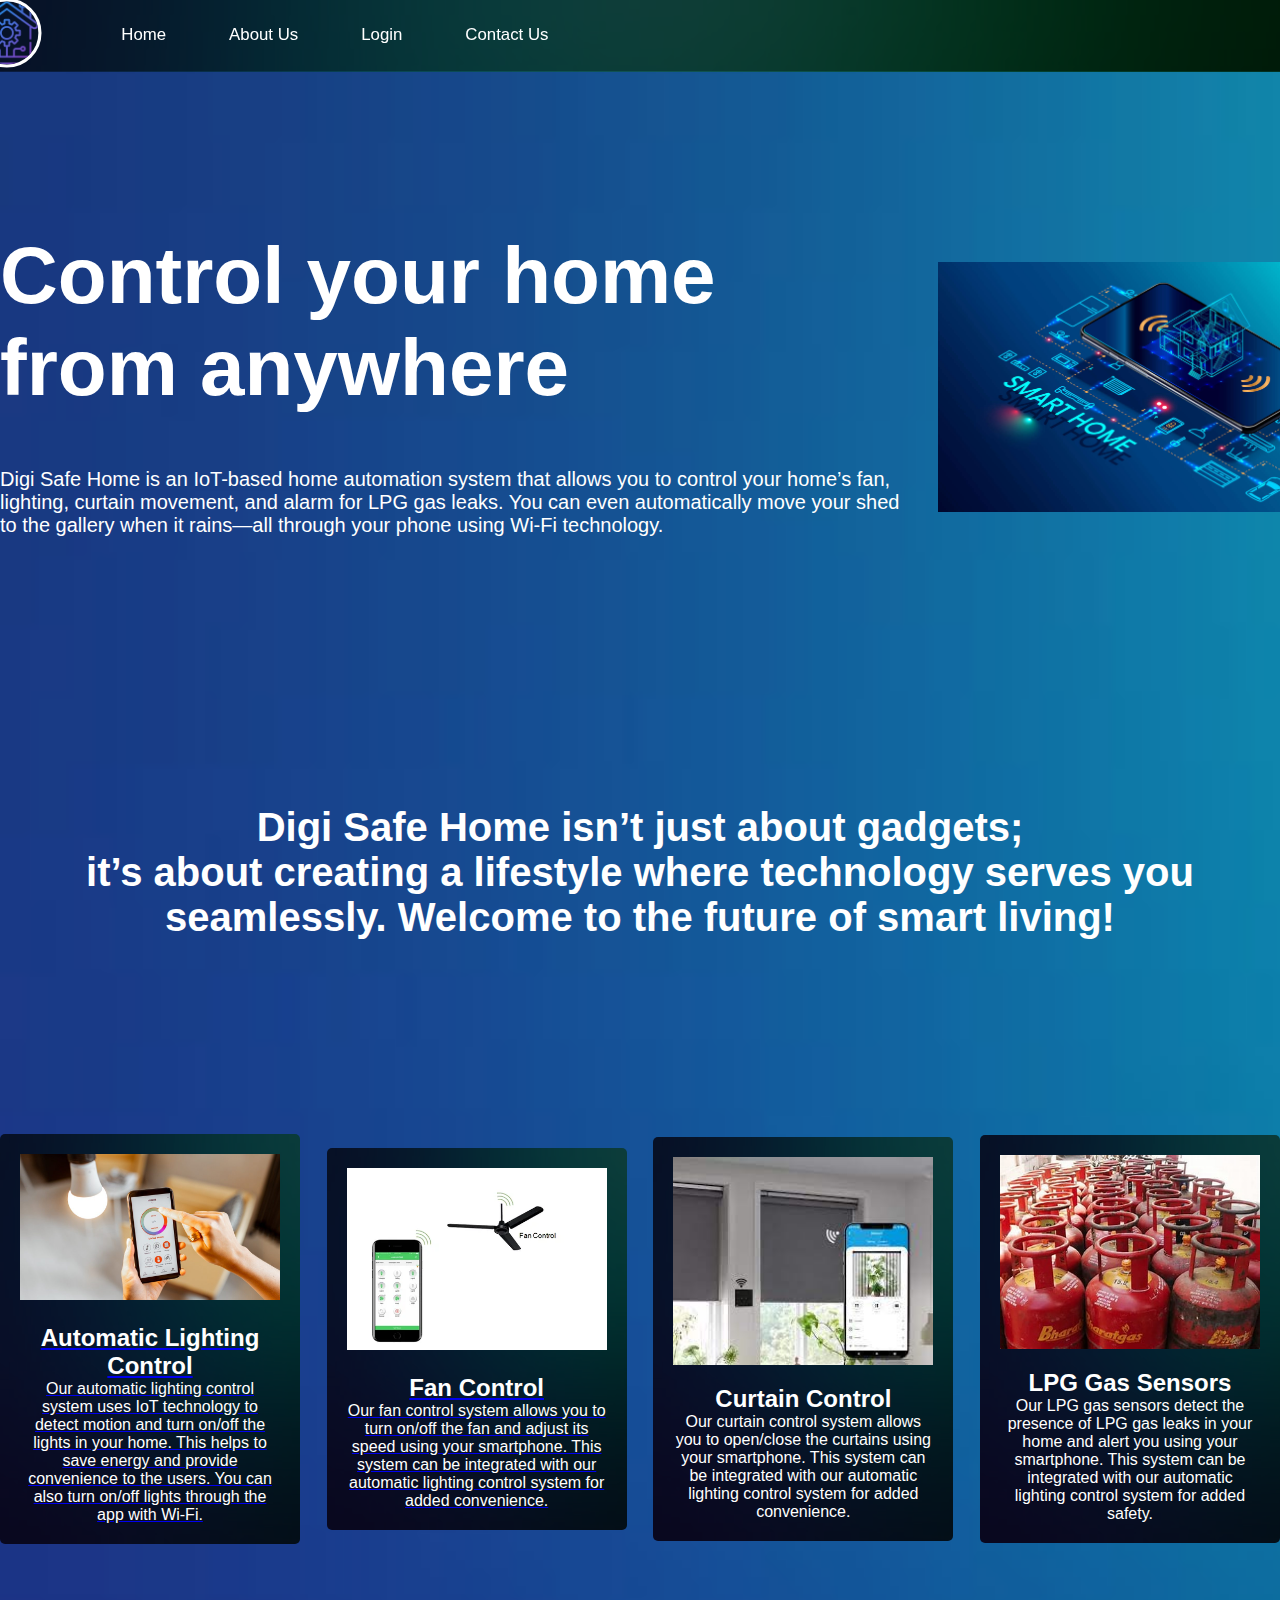
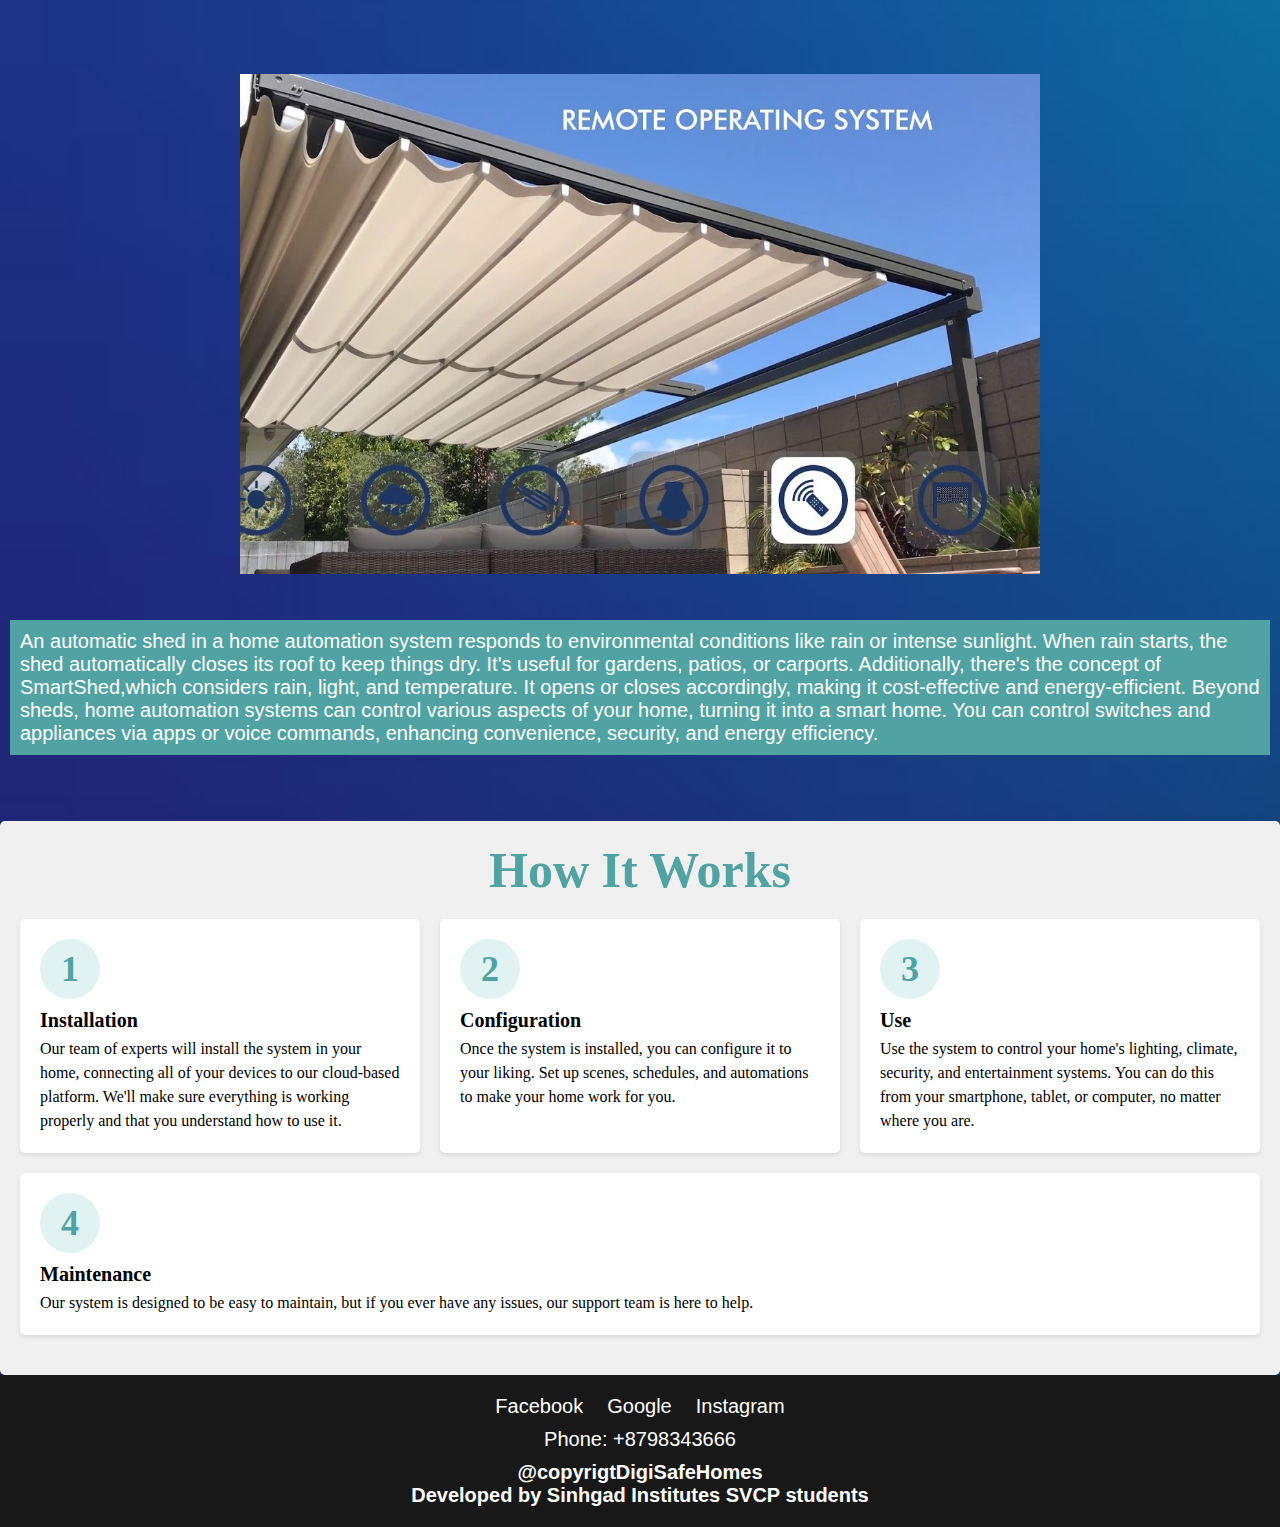
<file: index.html>
<!DOCTYPE html>
<html lang="en">
<head>
    <meta charset="UTF-8">
    <meta name="viewport" content="width=device-width, initial-scale=1.0">
    <link rel="stylesheet" href="css/style.css">
    <title>Digi Safe Homes- Make Homes Easy</title>
    <style>
        .sub1 {
          text-align: center;
          margin-top: 160px;
          font-size: 80px;
        }
    
        @keyframes color-animation {
          0% {
            color:black;
          }
          50% {
            color:white;
          }
          100% {
            color: gray;
          }
        }
    
        .animate-text {
          animation: color-animation 3s infinite;
        }
      </style>
    
</head>
<body>
    <nav class="navbar background ">
        <ul class="nav-list ">
            <a href="http://127.0.0.1:5500/index.html">
            <div class="logo"><img src="image/icon.png" alt="logo" ></div></a>
          
            <li><a href="index.html">Home</a></li>
            <li><a href="aboutus.html">About Us</a></li>
            <li><a href="demo.html"> Login</a></li>
            <li><a href="contact.html">Contact Us</a></li>
    
</ul>
        
        
    </nav>

    
    <div class="homeControlText">
        <h1 style="color: white; font-size: 80px; font-family: 'Segoe UI', Tahoma, Geneva, Verdana, sans-serif; margin-top: 160px; ;">Control your home <br>from anywhere </h1>
    </div><br> <br> <br> 
    <div class="sub">
        <p style="color: white;font-family: 'Segoe UI', Tahoma, Geneva, Verdana, sans-serif; font-size: 20px;">Digi Safe Home is an IoT-based home automation system that allows you to control your home’s fan,<br> lighting, curtain movement, and alarm for LPG gas leaks. You can even automatically move your shed <br> to the gallery when it rains—all through your phone using Wi-Fi technology.</p>
    </div>

    
    <div class="rightImage">
        <img src="image/ic.jpg" alt="Right Image">
    </div><br><br><br><br><br><br>

    <div class="sub1">
        <p class="animate-text"    style="color: white;font-family: 'Segoe UI', Tahoma, Geneva, Verdana, sans-serif; font-size: 40px; font-weight: 600;">Digi Safe Home isn’t just about gadgets; <br>it’s about creating a lifestyle where technology serves you seamlessly. Welcome to the future of smart living! </p>
    </div>
    <br><br><br><br><br><br><br><br>
    

    

    <div class="servicesSection">
        <div class="serviceContainer">
          <a href="lights.html">
            <img src="image/light.jpg">
            <h2 style="color: white; font-family: 'Segoe UI', Tahoma, Geneva, Verdana, sans-serif;">Automatic Lighting Control</h2>
            <p style="color: white;font-family: 'Segoe UI', Tahoma, Geneva, Verdana, sans-serif;" >Our automatic lighting control system uses IoT technology to detect motion and turn on/off the lights in your home. This helps to save energy and provide convenience to the users. You can also turn on/off lights through the app with Wi-Fi.</p>
          </a>
          </div>
        <div class="serviceContainer">
          <a href="fan.html">
            <img src="image/fan.webp">
            <h2 style="color: white;font-family: 'Segoe UI', Tahoma, Geneva, Verdana, sans-serif;">Fan Control</h2>
            <p style="color: white;font-family: 'Segoe UI', Tahoma, Geneva, Verdana, sans-serif;">Our fan control system allows you to turn on/off the fan and adjust its speed using your smartphone. This system can be integrated with our automatic lighting control system for added convenience.</p>
          </a>
        </div>
        <div class="serviceContainer">
            <img src="image/c.jpg">
            <h2 style="color: white;font-family: 'Segoe UI', Tahoma, Geneva, Verdana, sans-serif;">Curtain Control</h2>
            <p style="color: white;font-family: 'Segoe UI', Tahoma, Geneva, Verdana, sans-serif;">Our curtain control system allows you to open/close the curtains using your smartphone. This system can be integrated with our automatic lighting control system for added convenience.</p>
        </div>
        <div class="serviceContainer">
            <img src="image/l.jpg">
            <h2 style="color: white;font-family: 'Segoe UI', Tahoma, Geneva, Verdana, sans-serif;">LPG Gas Sensors</h2>
            <p style="color: white;font-family: 'Segoe UI', Tahoma, Geneva, Verdana, sans-serif;">Our LPG gas sensors detect the presence of LPG gas leaks in your home and alert you using your smartphone. This system can be integrated with our automatic lighting control system for added safety.</p>
        </div>
    </div>
    
      
      <div class="cImage">
        <img src="image/shed.jpg"  width="800px"  height="500px"    alt="Right Image">
      </div>  <br><br>

      <div class="subtxt2">
      
        <p style="color:white;font-family: 'Segoe UI', Tahoma, Geneva, Verdana, sans-serif; font-size: 20px;"> An automatic shed in a home automation system responds to environmental conditions like rain or intense sunlight. When rain starts, the shed automatically closes its roof to keep things dry. It's useful for gardens, patios, or carports. Additionally, there's the concept of SmartShed,which considers rain, light, and temperature. It opens or closes accordingly, making it cost-effective and energy-efficient. Beyond sheds, home automation systems can control various aspects of your home, turning it into a smart home. You can control  switches and appliances via apps or voice commands, enhancing convenience, security, and energy efficiency.</p>
      </div>
<br><br>

<div class="how-it-works">
  <center>  <h2 style="font-size: 50px;">How It Works</h2></center>
    <div class="steps">
      <div class="step">
        <div class="step-number">1</div>
        <h3>Installation</h3>
        <p>Our team of experts will install the system in your home, connecting all of your devices to our cloud-based platform. We'll make sure everything is working properly and that you understand how to use it.</p>
      </div>
      <div class="step">
        <div class="step-number">2</div>
        <h3>Configuration</h3>
        <p>Once the system is installed, you can configure it to your liking. Set up scenes, schedules, and automations to make your home work for you.</p>
      </div>
      <div class="step">
        <div class="step-number">3</div>
        <h3>Use</h3>
        <p>Use the system to control your home's lighting, climate, security, and entertainment systems. You can do this from your smartphone, tablet, or computer, no matter where you are.</p>
      </div>
      <div class="step">
        <div class="step-number">4</div>
        <h3>Maintenance</h3>
        <p>Our system is designed to be easy to maintain, but if you ever have any issues, our support team is here to help.</p>
      </div>
    </div>
  </div>



  
    
    <script src="script.js"></script>

    
    <footer class="site-footer">
        <div class="footer-links">
            <a href=# target="_blank"  style="color:white;font-family: 'Segoe UI', Tahoma, Geneva, Verdana, sans-serif; font-size: 20px;">Facebook</a>
            <a href="http://127.0.0.1:5500/index.html" target="_blank"   style="color:white;font-family: 'Segoe UI', Tahoma, Geneva, Verdana, sans-serif; font-size: 20px;">Google</a>
            <a href="https://www.instagram.com/yourprofile" target="_blank"   style="color:white;font-family: 'Segoe UI', Tahoma, Geneva, Verdana, sans-serif; font-size: 20px;">Instagram</a>
        </div>
        <div class="contact-info">
            <p style="color:white;font-family: 'Segoe UI', Tahoma, Geneva, Verdana, sans-serif; font-size: 20px;">Phone: +8798343666</p>
        </div>
        <div class="credits">
            <h4 style="color:white;font-family: 'Segoe UI', Tahoma, Geneva, Verdana, sans-serif; font-size: 20px;">@copyrigtDigiSafeHomes</h4>
            <h4 style="color:white;font-family: 'Segoe UI', Tahoma, Geneva, Verdana, sans-serif; font-size: 20px;">Developed by Sinhgad Institutes SVCP students</h4>
        </div>
    </footer>

</body>
</html>
</file>
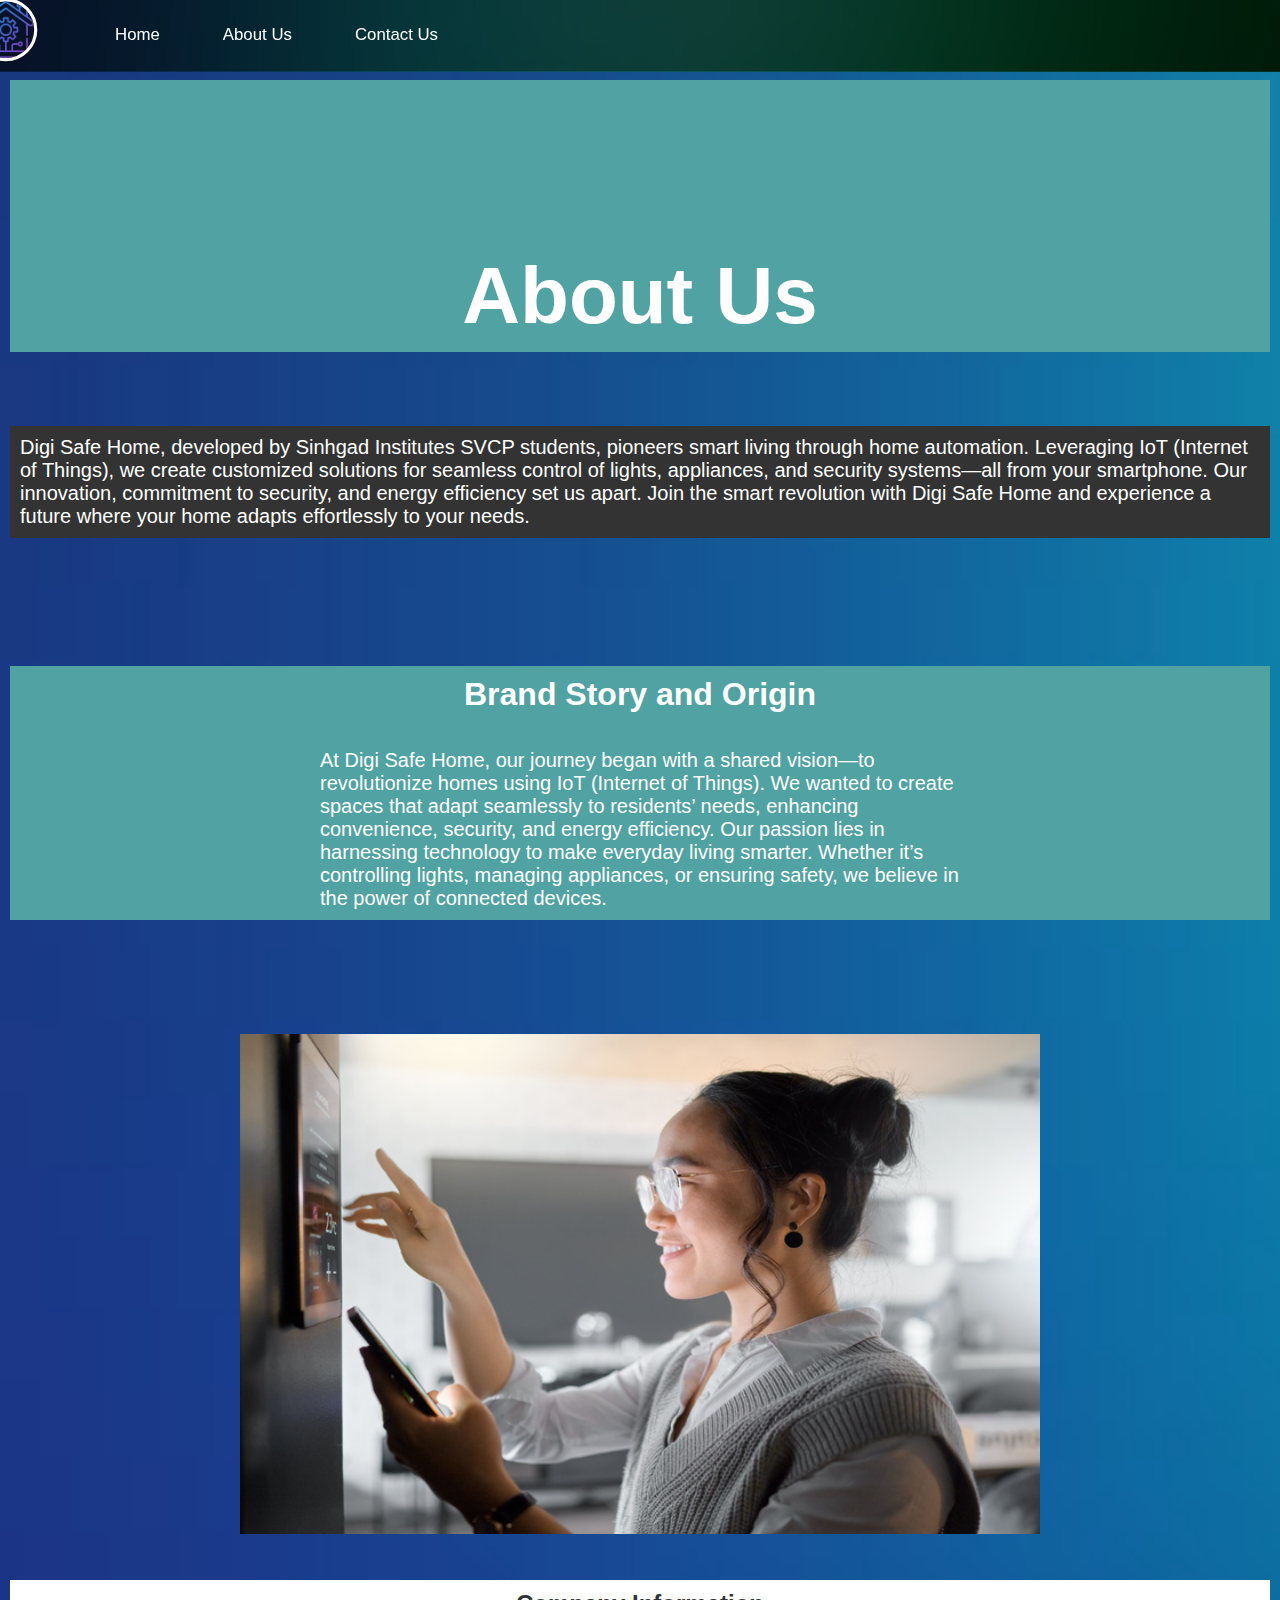
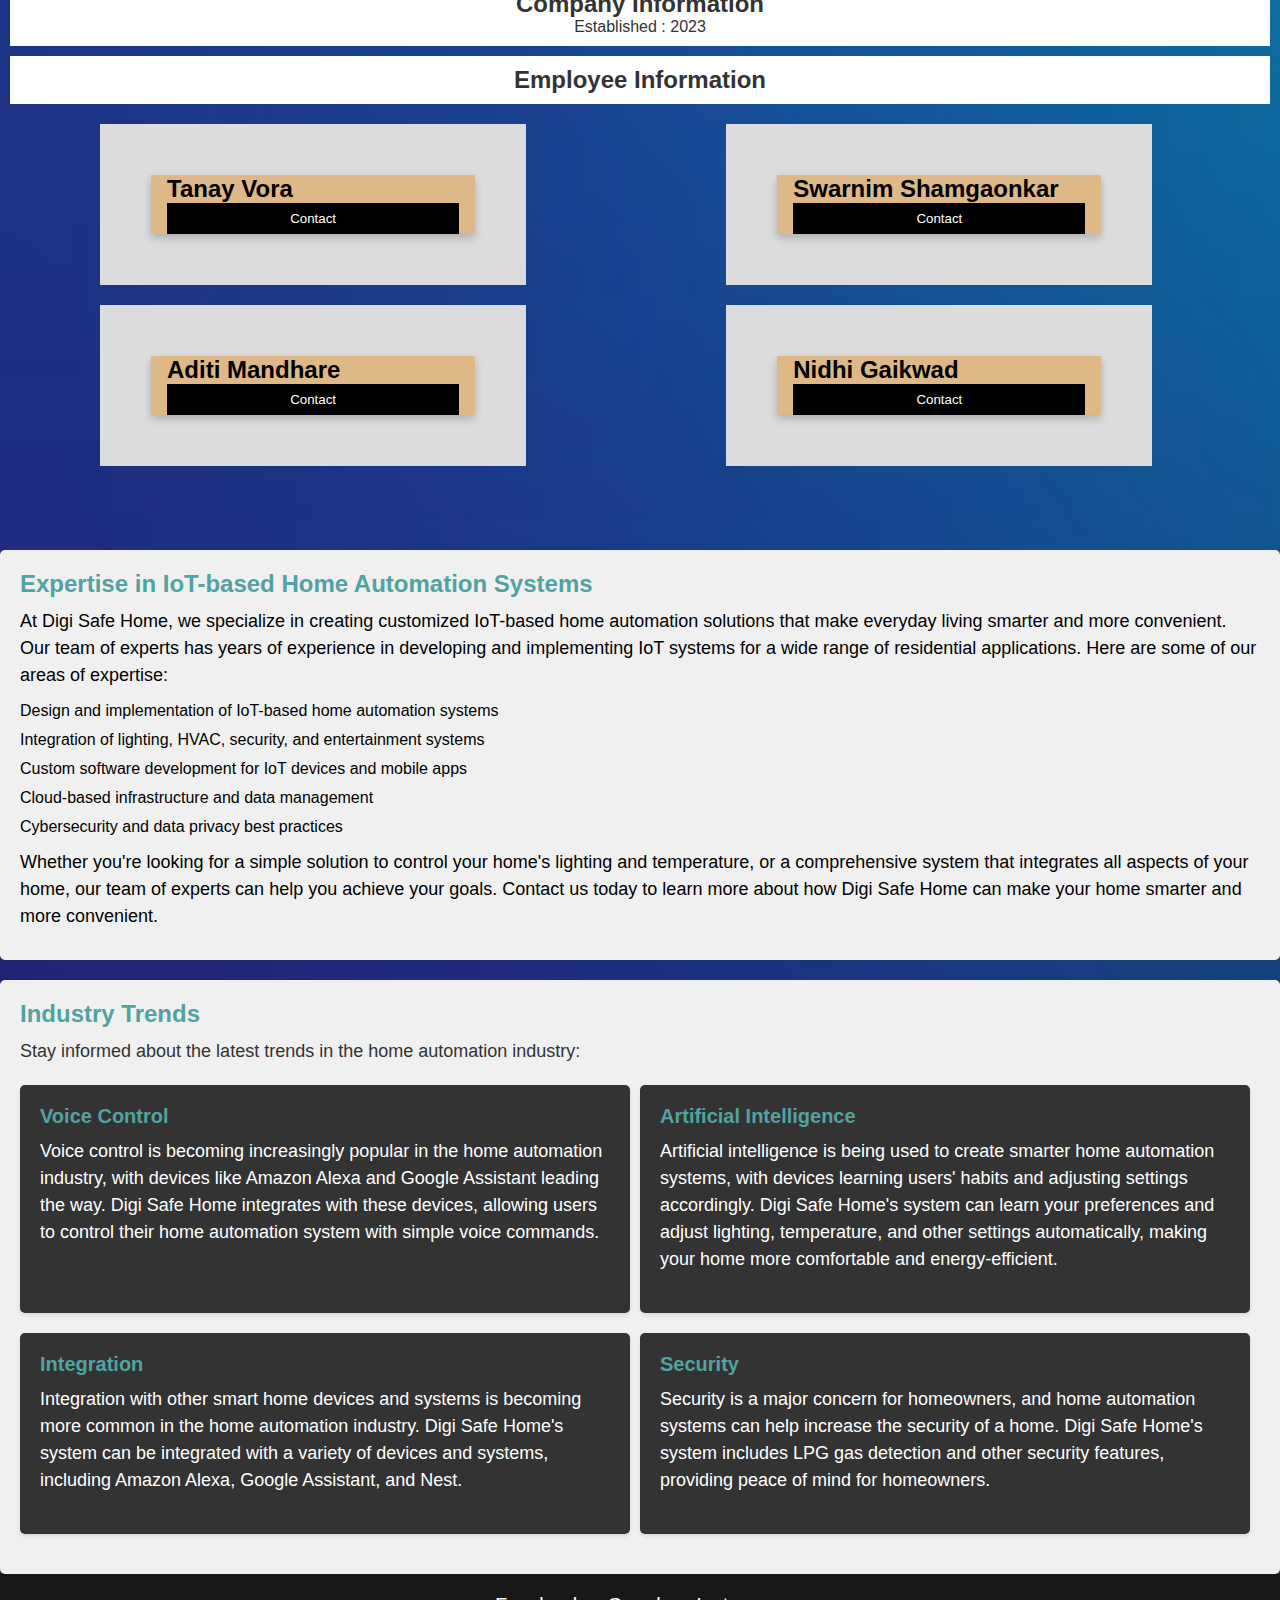
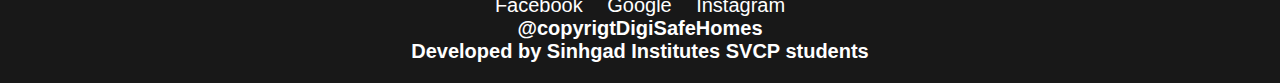
<file: aboutus.html>
<!DOCTYPE html>
<html lang="en">
<head>
    <meta charset="UTF-8">
    <meta name="viewport" content="width=device-width, initial-scale=1.0">
    <link rel="stylesheet" href="css/style.css">
    <title>Digi Safe Homes- About Us</title>
    <style>
        body {
  margin: 0;
  padding: 0;
  font-family: 'Segoe UI', Tahoma, Geneva, Verdana, sans-serif;
  background-color: #f0f0f0;
}






.homeControlText {
  background: #50a3a2; /* for boxes */
  padding: 10px;
  margin: 10px;
}

.subtxt2 {
  background: #333;
  padding: 10px;
  margin: 10px;
  color: white;
}

.brand1 {
  background: #50a3a2; /* for boxes */
  padding: 10px;
  margin: 10px;

}
.brand1 {
  /* existing styles */
  transition: transform .2s; /* add this line */
}

.brand1:hover {
  transform: scale(1.05); /* add this line */
}

.company-info, .employee-info, .services-info {
  background: white;
  padding: 10px;
  margin: 10px;
  color: #333;
}



body {
  font-family: Arial, Helvetica, sans-serif;
  margin: 0;
}

html {
  box-sizing: border-box;
}

*, *:before, *:after {
  box-sizing: inherit;
}



.column {
  float: left;
  width: 33.3%;
  margin-bottom: 16px;
 
  background: gainsboro; /* for boxes */
  padding: 1px;
  margin: 10px;
  margin-left: 100px;
    margin-right: 100px;
}




.card {
  box-shadow: 0 4px 8px 0 rgba(0, 0, 0, 0.2);
  margin: 50px;
  background-color: burlywood;
  
}

.about-section {
  padding: 50px;
  text-align: center;
  background-color: #474e5d;
  color: white;
}

.container {
  padding: 0 16px;
}

.container::after, .row::after {
  content: "";
  clear: both;
  display: table;
}

.title {
  color: grey;
}

.button {
  border: none;
  outline: 0;
  display: inline-block;
  padding: 8px;
  color: white;
  background-color: #000;
  text-align: center;
  cursor: pointer;
  width: 100%;
}

.button:hover {
  background-color: #555;
}

@media screen and (max-width: 650px) {
  .column {
    width: 100%;
    display: block;
  }
}

.column {
  /* existing styles */
  transition: transform .2s; /* add this line */
}

.column:hover {
  transform: scale(1.05); /* add this line */
}


.subtxt2 {
  /* existing styles */
  transition: transform .2s; /* add this line */
}

.subtxt2:hover {
  transform: scale(1.05); /* add this line */
}

.employee-info {
  /* existing styles */
  transition: transform .2s; /* add this line */
}

.employee-info:hover {
  transform: scale(1.05); /* add this line */
}

.homeControlText {
  /* existing styles */
  transition: transform .2s; /* add this line */
}

.homeControlText:hover {
  transform: scale(1.05); /* add this line */
}

.company-info {
  /* existing styles */
  transition: transform .2s; /* add this line */
}

.company-info:hover {
  transform: scale(1.05); /* add this line */
}


.expertise {
  /* existing styles */
  transition: transform .2s; /* add this line */
}

.expertise:hover {
  transform: scale(1.05); /* add this line */
}


.expertise {
  background-color: #f0f0f0;
  padding: 20px;
  margin-top: 20px;
  border-radius: 5px;
}

.expertise h2 {
  color: #50a3a2;
  font-size: 24px;
  margin-bottom: 10px;
}

.expertise p {
  font-size: 18px;
  line-height: 1.5;
  margin-bottom: 10px;
}

.expertise ul {
  list-style: none;
  padding-left: 0;
  margin-bottom: 10px;
}

.expertise li {
  font-size: 16px;
  line-height: 1.5;
  margin-bottom: 5px;
}


.about-us {
  background-color: #f0f0f0;
  padding: 20px;
  margin-top: 20px;
  border-radius: 5px;
}

.about-us h2 {
  color: #50a3a2;
  font-size: 36px;
  font-weight: bold;
  text-align: center;
  margin-bottom: 20px;
}

.about-us h3 {
  color: #50a3a2;
  font-size: 24px;
  font-weight: bold;
  margin-bottom: 10px;
}

.about-us p {
  color: #333;
  font-size: 18px;
  line-height: 1.5;
  margin-bottom: 20px;
}

.about-us ul {
  list-style: none;
  padding-left: 0;
  margin-bottom: 20px;
}

.about-us li {
  margin-bottom: 20px;
}

.about-us h4 {
  color: #50a3a2;
  font-size: 20px;
  font-weight: bold;
  margin-bottom: 10px;
}

.about-us a {
  color: #50a3a2;
  text-decoration: none;
}

.about-us a:hover {
  text-decoration: underline;
}
.trends-grid {
  display: flex;
  flex-wrap: wrap;
}

.trends-card {
  flex: 1 0 45%;
  background-color: #333;
  color: white;
  border-radius: 5px;
  box-shadow: 0 2px 4px rgba(0, 0, 0, 0.1);
  padding: 20px;
  margin: 0 10px 20px 0;
  transition: transform .2s ease-in-out;
}

.trends-card:hover {
  transform: scale(1.05);
}

.trends-card h4 {
  margin-bottom: 10px;
}

.trends-card p {
  margin-bottom: 20px;
}



    </style>
</head>
<body>
    <nav class="navbar background ">
        <ul class="nav-list ">
            <a href="http://127.0.0.1:5500/index.html">
                <div class="logo"><img src="image/icon.png" alt="logo" ></div>
            </a>
            <li><a href="index.html">Home</a></li>
            <li><a href="aboutus.html">About Us</a></li>
            
            <li><a href="contact.html">Contact Us</a></li>
        </ul>
        
    </nav>

    <div class="homeControlText">
        <center>  <h1 style="color: white; font-size: 80px; font-family: 'Segoe UI', Tahoma, Geneva, Verdana, sans-serif; margin-top: 160px; ;">About Us</h1></center>
    </div><br> <br> <br> 

    <div class="subtxt2">
        <p style="color:white;font-family: 'Segoe UI', Tahoma, Geneva, Verdana, sans-serif; font-size: 20px;">Digi Safe Home, developed by Sinhgad Institutes SVCP students, pioneers smart living through home automation. Leveraging IoT (Internet of Things), we create customized solutions for seamless control of lights, appliances, and security systems—all from your smartphone. Our innovation, commitment to security, and energy efficiency set us apart. Join the smart revolution with Digi Safe Home and experience a future where your home adapts effortlessly to your needs.</p>
    </div><br><br><br><br><br><br>

    <div class="brand1">
        <center>  <h1 style="color: white; font-family: 'Segoe UI', Tahoma, Geneva, Verdana, sans-serif;">Brand Story and Origin</h1></center> <br><br>
        <p style="color: white; font-family: 'Segoe UI', Tahoma, Geneva, Verdana, sans-serif; margin-left: 300px; margin-right: 300px; font-size: 20px;">At Digi Safe Home, our journey began with a shared vision—to revolutionize homes using IoT (Internet of Things). We wanted to create spaces that adapt seamlessly to residents’ needs, enhancing convenience, security, and energy efficiency. Our passion lies in harnessing technology to make everyday living smarter. Whether it’s controlling lights, managing appliances, or ensuring safety, we believe in the power of connected devices.</p>
    </div> <br><br><br>



    <div class="cImage">
        <img src="image/ipp.jpg"  width="800px"  height="500px"    alt="Right Image">
      </div>  <br><br>

   <center> <div class="company-info">
        <h2>Company Information</h2>
        <p>Established : 2023 </p>
       
    </div></center>

   <center> <div class="employee-info">
        <h2>Employee Information</h2>
        
    </div></center>

    <div class="row" >
        <div class="column">
          <div class="card">
            <div class="container">
              <h2 style="font-family: 'Segoe UI', Tahoma, Geneva, Verdana, sans-serif;color:black;">Tanay Vora</h2>
              
              <p><button class="button">Contact</button></p>
            </div>
          </div>
        </div>
      
        <div class="column">
          <div class="card">
            <div class="container">
              <h2 style="font-family: 'Segoe UI', Tahoma, Geneva, Verdana, sans-serif;color: black;">Swarnim Shamgaonkar</h2>
              
              <p><button class="button">Contact</button></p>
            </div>
          </div>
        </div>
      
        <div class="column">
          <div class="card">
            <div class="container">
              <h2 style="font-family: 'Segoe UI', Tahoma, Geneva, Verdana, sans-serif;color: black;">Aditi Mandhare</h2>
              
              <p><button class="button">Contact</button></p>
            </div>
          </div>
        </div>
        <div class="column">
            <div class="card">
             
              <div class="container">
                <h2 style="font-family: 'Segoe UI', Tahoma, Geneva, Verdana, sans-serif;color: black;">Nidhi Gaikwad</h2>
                
                <p><button class="button">Contact</button></p>
              </div>
            </div>
          </div>
      </div><br><br><br>


      <div class="expertise" style="font-family: 'Segoe UI', Tahoma, Geneva, Verdana, sans-serif;">
        <h2>Expertise in IoT-based Home Automation Systems</h2>
        <p>At Digi Safe Home, we specialize in creating customized IoT-based home automation solutions that make everyday living smarter and more convenient. Our team of experts has years of experience in developing and implementing IoT systems for a wide range of residential applications. Here are some of our areas of expertise:</p>
        <ul>
          <li>Design and implementation of IoT-based home automation systems</li>
          <li>Integration of lighting, HVAC, security, and entertainment systems</li>
          <li>Custom software development for IoT devices and mobile apps</li>
          <li>Cloud-based infrastructure and data management</li>
          <li>Cybersecurity and data privacy best practices</li>
        </ul>
        <p>Whether you're looking for a simple solution to control your home's lighting and temperature, or a comprehensive system that integrates all aspects of your home, our team of experts can help you achieve your goals. Contact us today to learn more about how Digi Safe Home can make your home smarter and more convenient.</p>
      </div>





      <div class="about-us">
        <!-- Add other information from earlier, such as company history, mission and vision, team, testimonials, partners, awards and recognition, product overview, case studies, news and events, and community involvement -->
        <h3>Industry Trends</h3>
        <p >Stay informed about the latest trends in the home automation industry:</p>
        <div class="trends-grid">
          <div class="trends-card">
            <h4>Voice Control</h4>
            <p style="color: white;font-family: 'Segoe UI', Tahoma, Geneva, Verdana, sans-serif;"> Voice control is becoming increasingly popular in the home automation industry, with devices like Amazon Alexa and Google Assistant leading the way. Digi Safe Home integrates with these devices, allowing users to control their home automation system with simple voice commands.</p>
          </div>
          <div class="trends-card">
            <h4>Artificial Intelligence</h4>
            <p style="color: white;font-family: 'Segoe UI', Tahoma, Geneva, Verdana, sans-serif;">Artificial intelligence is being used to create smarter home automation systems, with devices learning users' habits and adjusting settings accordingly. Digi Safe Home's system can learn your preferences and adjust lighting, temperature, and other settings automatically, making your home more comfortable and energy-efficient.</p>
          </div>
          <div class="trends-card">
            <h4>Integration</h4>
            <p style="color: white;font-family: 'Segoe UI', Tahoma, Geneva, Verdana, sans-serif;">Integration with other smart home devices and systems is becoming more common in the home automation industry. Digi Safe Home's system can be integrated with a variety of devices and systems, including Amazon Alexa, Google Assistant, and Nest.</p>
          </div>
          <div class="trends-card">
            <h4>Security</h4>
            <p style="color: white;font-family: 'Segoe UI', Tahoma, Geneva, Verdana, sans-serif;">Security is a major concern for homeowners, and home automation systems can help increase the security of a home. Digi Safe Home's system includes LPG gas detection and other security features, providing peace of mind for homeowners.</p>
          </div>
        </div>
      </div>
    <script src="script.js"></script>

    <footer class="site-footer">
        <div class="footer-links">
            <a href=# target="_blank"  style="color:white;font-family: 'Segoe UI', Tahoma, Geneva, Verdana, sans-serif; font-size: 20px;">Facebook</a>
            <a href="http://127.0.0.1:5500/index.html" target="_blank"   style="color:white;font-family: 'Segoe UI', Tahoma, Geneva, Verdana, sans-serif; font-size: 20px;">Google</a>
            <a href="https://www.instagram.com/yourprofile" target="_blank"   style="color:white;font-family: 'Segoe UI', Tahoma, Geneva, Verdana, sans-serif; font-size: 20px;">Instagram</a>
        </div>
        
        <div class="credits">
            <h4 style="color:white;font-family: 'Segoe UI', Tahoma, Geneva, Verdana, sans-serif; font-size: 20px;">@copyrigtDigiSafeHomes</h4>
            <h4 style="color:white;font-family: 'Segoe UI', Tahoma, Geneva, Verdana, sans-serif; font-size: 20px;">Developed by Sinhgad Institutes SVCP students</h4>
        </div>
    </footer>
</file>
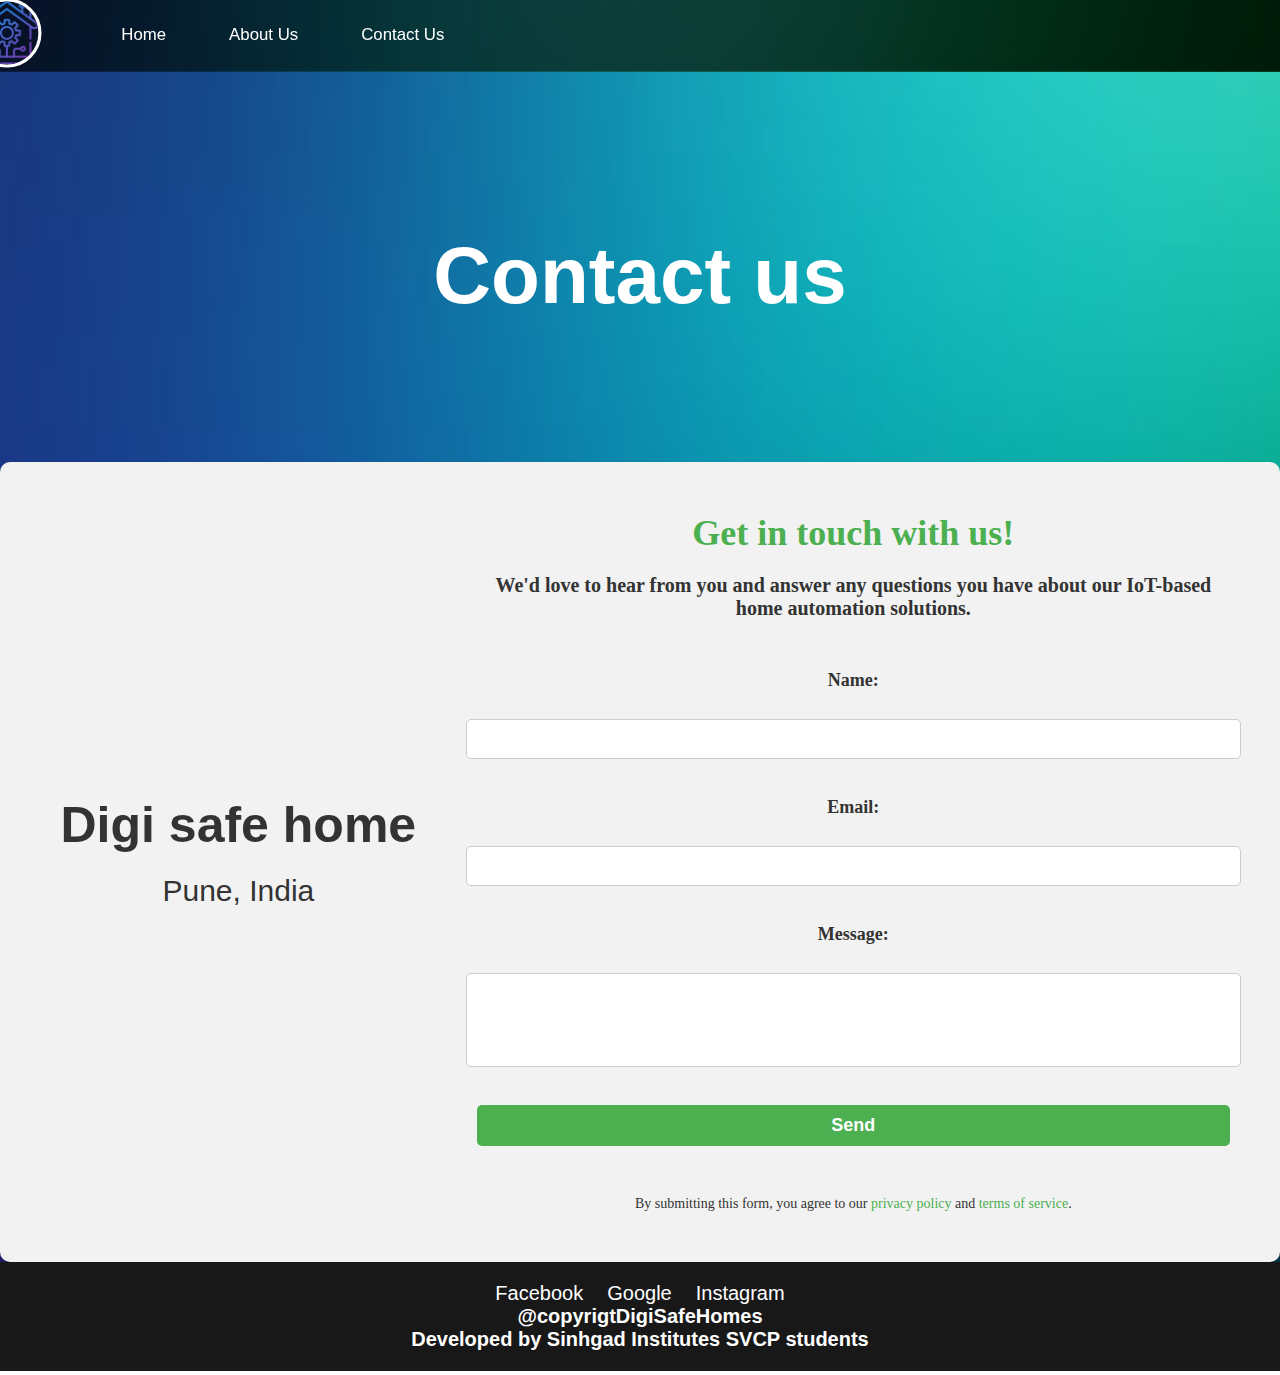
<file: contact.html>
<!DOCTYPE html>
<html lang="en">
<head>
    <meta charset="UTF-8">
    <meta name="viewport" content="width=device-width, initial-scale=1.0">
    <title>Digi safe homes-Contact us</title>
    <link rel="stylesheet" href="css/style.css">
   
</head>
<body>
    <nav class="navbar background ">
        <ul class="nav-list ">
            <a href="http://127.0.0.1:5500/index.html">
            <div class="logo"><img src="image/icon.png" alt="logo" ></div></a>
          
            <li><a href="index.html">Home</a></li>
            <li><a href="aboutus.html">About Us</a></li>
            
            <li><a href="contact.html">Contact Us</a></li>

        </ul>
        
        
    </nav>

    <div class="homeControlText1">
        <center>  <h1 style="color: white; font-size: 80px; font-family: 'Segoe UI', Tahoma, Geneva, Verdana, sans-serif; margin-top: 160px; ;">Contact us</h1></center>
    </div><br> <br> <br> <br><br>

    <div class="contact-container">
        <div class="contact-info-box">
          <h3 class="contact-info-heading" style="font-family: 'Segoe UI', Tahoma, Geneva, Verdana, sans-serif;font-size: 50px;">Digi safe home</h3>
          <p class="contact-info-text" style="font-family: 'Segoe UI', Tahoma, Geneva, Verdana, sans-serif; font-size: 30px;">
            Pune, India<br>
            
          </p>
        </div>
        <div class="contact-form-box">
         <center> <h1 class="contact-heading">Get in touch with us!</h1></center>
          <p class="contact-subheading">We'd love to hear from you and answer any questions you have about our IoT-based home automation solutions.</p>
          <form class="contact-form">
            <label for="name">Name:</label><br>
            <input type="text" id="name" name="name" required><br>
            <label for="email">Email:</label><br>
            <input type="email" id="email" name="email" required><br>
            <label for="message">Message:</label><br>
            <textarea id="message" name="message" rows="4" cols="50" required></textarea><br>
            <input type="submit" value="Send">
          </form>
          <p class="contact-note">By submitting this form, you agree to our <a href="#">privacy policy</a> and <a href="#">terms of service</a>.</p>
        </div>
      </div>


    
    <footer class="site-footer">
        <div class="footer-links">
            <a href=# target="_blank"  style="color:white;font-family: 'Segoe UI', Tahoma, Geneva, Verdana, sans-serif; font-size: 20px;">Facebook</a>
            <a href="http://127.0.0.1:5500/index.html" target="_blank"   style="color:white;font-family: 'Segoe UI', Tahoma, Geneva, Verdana, sans-serif; font-size: 20px;">Google</a>
            <a href="https://www.instagram.com/yourprofile" target="_blank"   style="color:white;font-family: 'Segoe UI', Tahoma, Geneva, Verdana, sans-serif; font-size: 20px;">Instagram</a>
        </div>
        
        <div class="credits">
            <h4 style="color:white;font-family: 'Segoe UI', Tahoma, Geneva, Verdana, sans-serif; font-size: 20px;">@copyrigtDigiSafeHomes</h4>
            <h4 style="color:white;font-family: 'Segoe UI', Tahoma, Geneva, Verdana, sans-serif; font-size: 20px;">Developed by Sinhgad Institutes SVCP students</h4>
        </div>
    </footer>
    <script src="script.js"></script>

</body>
</html>
</file>
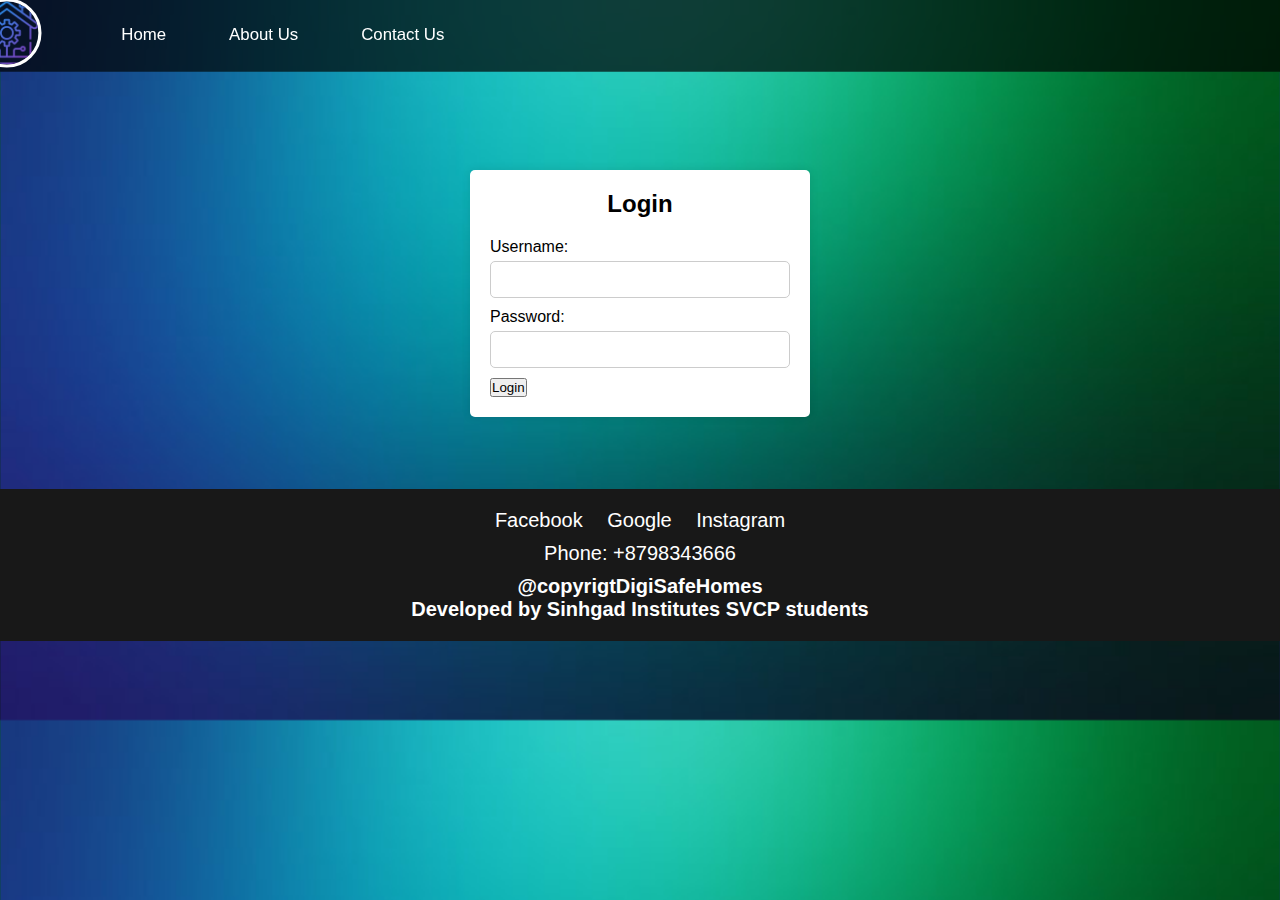
<file: demo.html>
<!DOCTYPE html>
<html lang="en">
<head>
    <meta charset="UTF-8">
    <meta name="viewport" content="width=device-width, initial-scale=1.0">
    <link rel="stylesheet" href="css/style.css">
    <title>Digi Safe homes-Login</title>
    <style>
        body {
            font-family: "Lato", sans-serif;
            transition: background-color .5s;
            background-color: #f0f0f0;
        }

        .login-form {
            width: 300px;
            margin: 0 auto;
            margin-top: 100px;
            background-color: #fff;
            padding: 20px;
            border-radius: 5px;
            box-shadow: 0 0 10px rgba(0, 0, 0, 0.1);
        }

        .login-form h2 {
            text-align: center;
            margin-bottom: 20px;
        }

        .login-form label {
            display: block;
            margin-bottom: 5px;
        }

        .login-form input[type="text"],
        .login-form input[type="password"] {
            width: 100%;
            padding: 10px;
            margin-bottom: 10px;
            border: 1px solid #ccc;
            border-radius: 5px;
            box-sizing: border-box;
        }

        .login-form input[type="submit"] {
            width: 100%;
            padding: 10px;
            background-color: #4CAF50;
            color: #fff;
            border: none;
            border-radius: 5px;
            cursor: pointer;
        }

        .login-form input[type="submit"]:hover {
            background-color: #45a049;
        }
    </style>
    
</head>
<body>
  

    <nav class="navbar background ">
        <ul class="nav-list ">
            <a href="index.html">
                <div class="logo"><img src="image/icon.png" alt="logo" ></div>
            </a>
            <li><a href="index.html">Home</a></li>
            <li><a href="aboutus.html">About Us</a></li>
            
            <li><a href="contact.html">Contact Us</a></li>
        </ul>
       
    </nav>
    <div class="login-form">
        <h2>Login</h2>
        <form action="login.php" method="post">
            <label for="username">Username:</label>
            <input type="text" id="username" name="username" required>
            <label for="password">Password:</label>
            <input type="password" id="password" name="password" required>
            <input type="button" value="Login" onclick="validateAndLogin()">
        </form>
    </div>
    <br>
    <br>
    <br>
    <br>
    <footer class="site-footer">
      <div class="footer-links">
          <a href=# target="_blank"  style="color:white;font-family: 'Segoe UI', Tahoma, Geneva, Verdana, sans-serif; font-size: 20px;">Facebook</a>
          <a href="http://127.0.0.1:5500/index.html" target="_blank"   style="color:white;font-family: 'Segoe UI', Tahoma, Geneva, Verdana, sans-serif; font-size: 20px;">Google</a>
          <a href="https://www.instagram.com/yourprofile" target="_blank"   style="color:white;font-family: 'Segoe UI', Tahoma, Geneva, Verdana, sans-serif; font-size: 20px;">Instagram</a>
      </div>
      <div class="contact-info">
          <p style="color:white;font-family: 'Segoe UI', Tahoma, Geneva, Verdana, sans-serif; font-size: 20px;">Phone: +8798343666</p>
      </div>
      <div class="credits">
          <h4 style="color:white;font-family: 'Segoe UI', Tahoma, Geneva, Verdana, sans-serif; font-size: 20px;">@copyrigtDigiSafeHomes</h4>
          <h4 style="color:white;font-family: 'Segoe UI', Tahoma, Geneva, Verdana, sans-serif; font-size: 20px;">Developed by Sinhgad Institutes SVCP students</h4>
      </div>
  </footer>
</body>
</html>
</file>
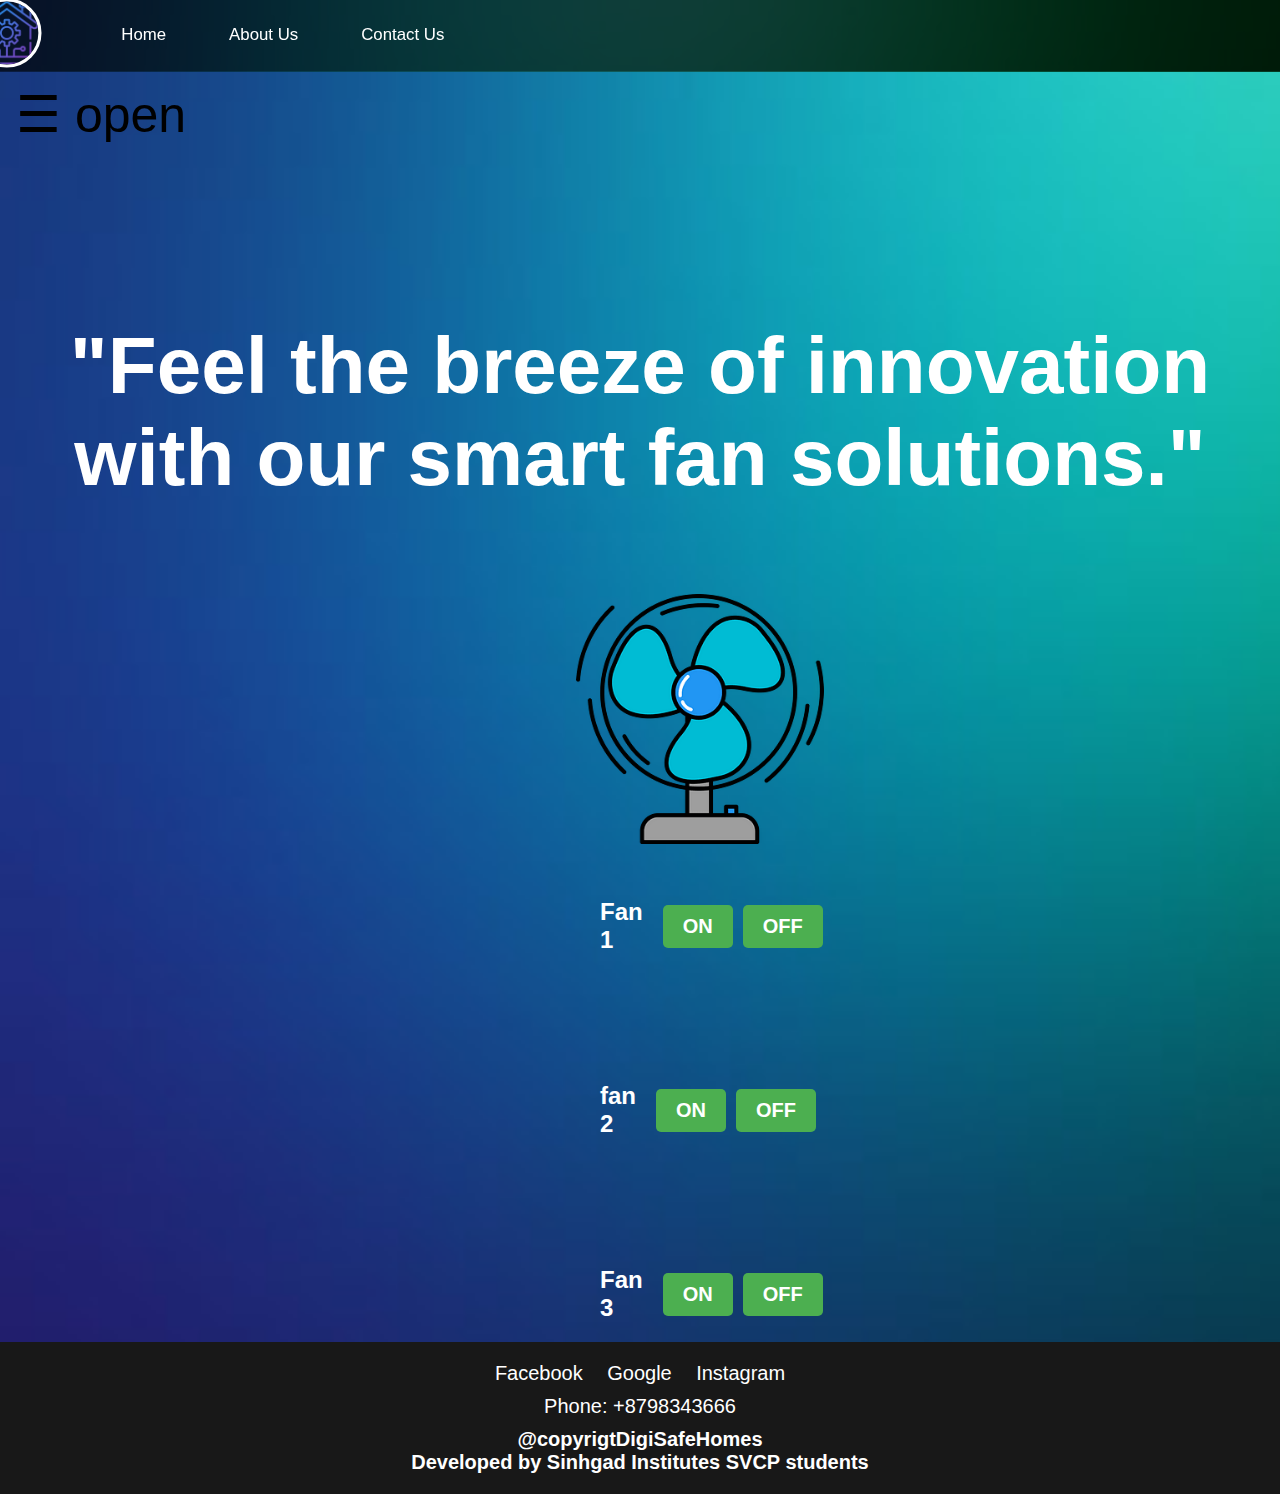
<file: fan.html>
<!DOCTYPE html>
<html lang="en">
<head>
    <meta charset="UTF-8">
    <meta name="viewport" content="width=device-width, initial-scale=1.0">
    <title>Digi safe home-fan control</title>
    <link rel="stylesheet" href="css/style.css">
   


    
    <style>
        body {
          font-family: "Lato", sans-serif;
          transition: background-color .5s;
        }
        
        .sidenav {
          height: 100%;
          width: 0;
          position: fixed;
          z-index: 1;
          top: 0;
          left: 0;
          background-color: #111;
          overflow-x: hidden;
          transition: 0.5s;
          padding-top: 60px;
        }
        
        .sidenav a {
          padding: 8px 8px 8px 32px;
          text-decoration: none;
          font-size: 25px;
          color: #818181;
          display: block;
          transition: 0.3s;
        }
        
        .sidenav a:hover {
          color: #f1f1f1;
        }
        
        .sidenav .closebtn {
          position: absolute;
          top: 0;
          right: 25px;
          font-size: 36px;
          margin-left: 50px;
        }
        
        #main {
          transition: margin-left .5s;
          padding: 16px;
        }
        
        @media screen and (max-height: 450px) {
          .sidenav {padding-top: 15px;}
          .sidenav a {font-size: 18px;}
        }
        
        </style>
</head>
<body>
    <nav class="navbar background ">
        <ul class="nav-list ">
            <a href="http://127.0.0.1:5500/index.html">
            <div class="logo"><img src="image/icon.png" alt="logo" ></div></a>
          
            <li><a href="index.html">Home</a></li>
            <li><a href="aboutus.html">About Us</a></li>
            
            <li><a href="contact.html">Contact Us</a></li>

        </ul>
        
       
    </nav>
    
    <div id="mySidenav" class="sidenav">
        <a href="javascript:void(0)" class="closebtn" onclick="closeNav()">&times;</a>
        <a href="lights.html">Lights</a>
        <a href="fan.html">Fan</a>
        <a href="#">Curtain Control</a>
        <a href="#">Automatic shed control</a>
      </div>
      
      <div id="main">
     
        <span style="font-size:50px;cursor:pointer" onclick="openNav()">&#9776; open</span>
      </div>
      <div class="homeControlText1">
        <center>  <h1 style="color: white; font-size: 80px; font-family: 'Segoe UI', Tahoma, Geneva, Verdana, sans-serif; margin-top: 160px; ;">"Feel the breeze of innovation <br>with our smart fan solutions."</h1></center>
    </div><br> <br> <br> <br><br>
    <div class="r">
        <img src="image/fan.png" alt="Right Image">
    </div><br><br><br>


    <div class="led-container">
        <h2 class="led-heading" style="font-size: 50ppx; font-family: 'Segoe UI', Tahoma, Geneva, Verdana, sans-serif; color: white;">Fan 1</h2>
        <button class="led-button" id="fan1-on-button">ON</button>
        <button class="led-button" id="fan1-off-button">OFF</button>
      </div>
      <br>  <br>  <br>  <br>  <br>  <br>  

      
    <div class="led-container">
        <h2 class="led-heading" style="font-size: 50ppx; font-family: 'Segoe UI', Tahoma, Geneva, Verdana, sans-serif; color: white;">fan 2</h2>
        <button class="led-button" id="fan2-on-button">ON</button>
        <button class="led-button" id="fan2-off-button">OFF</button>
      </div><br>  <br>  <br>  <br>  <br>  <br>  
      
      <div class="led-container">
        <h2 class="led-heading" style="font-size: 50ppx; font-family: 'Segoe UI', Tahoma, Geneva, Verdana, sans-serif; color: white;">Fan 3</h2>
        <button class="led-button" id="fan3-on-button">ON</button>
        <button class="led-button" id="fan3-off-button">OFF</button>
      </div>

    


      <footer class="site-footer">
        <div class="footer-links">
            <a href=# target="_blank"  style="color:white;font-family: 'Segoe UI', Tahoma, Geneva, Verdana, sans-serif; font-size: 20px;">Facebook</a>
            <a href="http://127.0.0.1:5500/index.html" target="_blank"   style="color:white;font-family: 'Segoe UI', Tahoma, Geneva, Verdana, sans-serif; font-size: 20px;">Google</a>
            <a href="https://www.instagram.com/yourprofile" target="_blank"   style="color:white;font-family: 'Segoe UI', Tahoma, Geneva, Verdana, sans-serif; font-size: 20px;">Instagram</a>
        </div>
        <div class="contact-info">
            <p style="color:white;font-family: 'Segoe UI', Tahoma, Geneva, Verdana, sans-serif; font-size: 20px;">Phone: +8798343666</p>
        </div>
        <div class="credits">
            <h4 style="color:white;font-family: 'Segoe UI', Tahoma, Geneva, Verdana, sans-serif; font-size: 20px;">@copyrigtDigiSafeHomes</h4>
            <h4 style="color:white;font-family: 'Segoe UI', Tahoma, Geneva, Verdana, sans-serif; font-size: 20px;">Developed by Sinhgad Institutes SVCP students</h4>
        </div>
    </footer>
    <script src="script.js"></script>
</body>
</html>
</file>
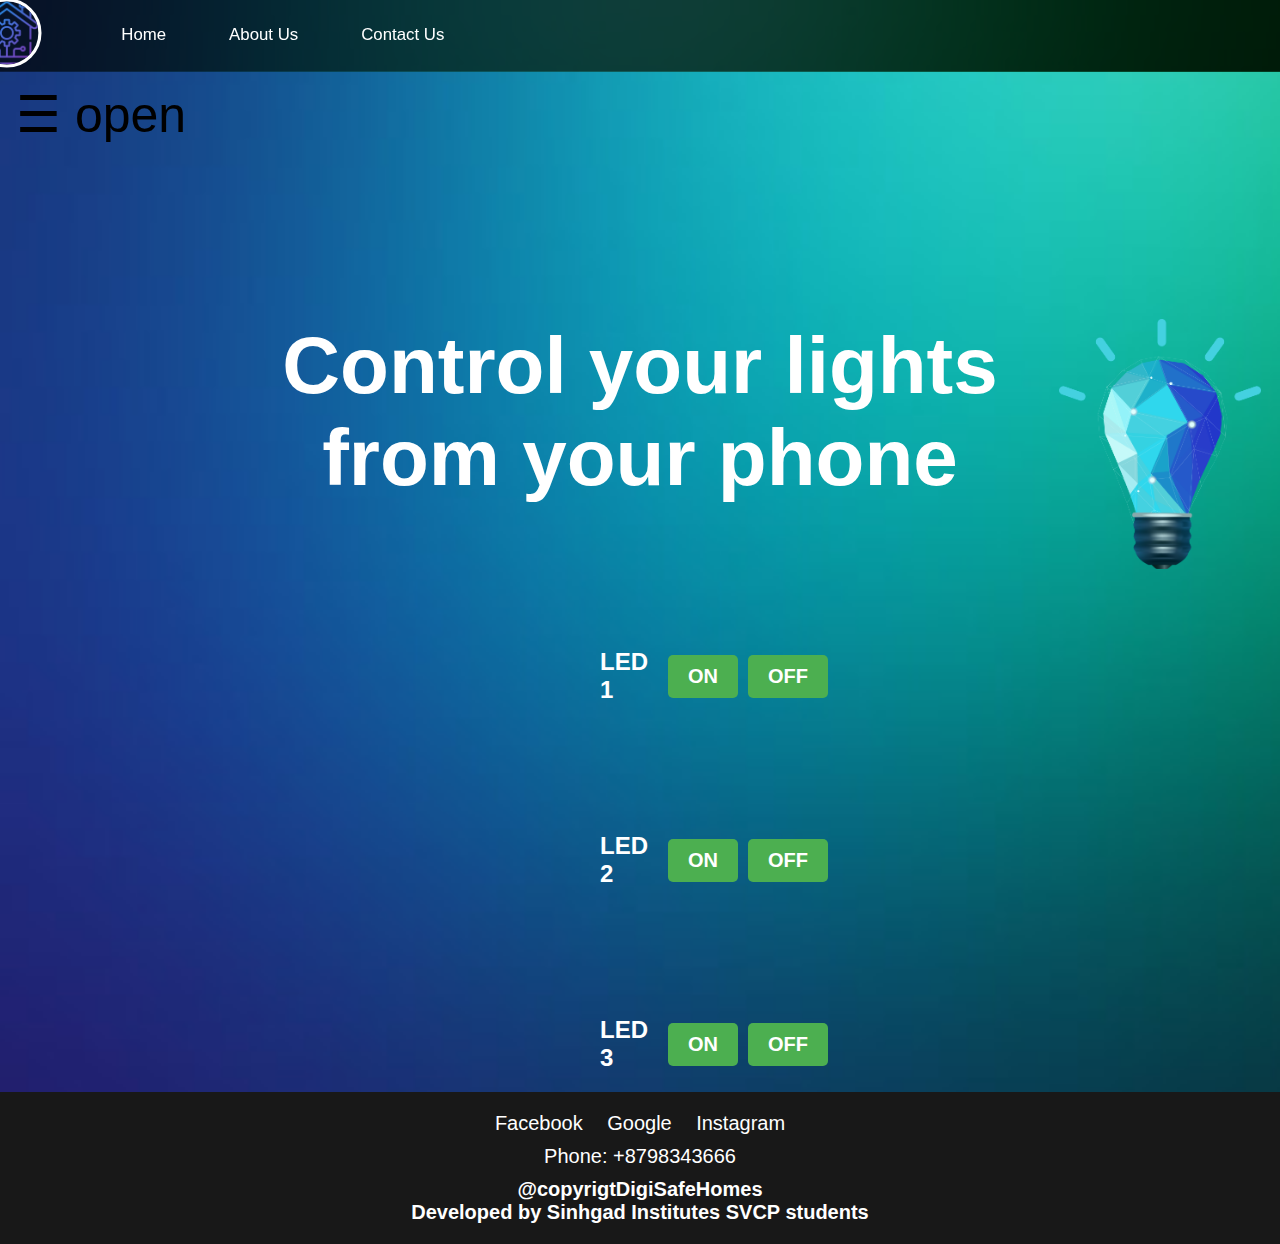
<file: lights.html>
<!DOCTYPE html>
<html lang="en">
<head>
    <meta charset="UTF-8">
    <meta name="viewport" content="width=device-width, initial-scale=1.0">
    <title>Digi safe home-Light Control</title>
    <link rel="stylesheet" href="css/style.css">
    



    <style>
        body {
          font-family: "Lato", sans-serif;
          transition: background-color .5s;
        }
        
        .sidenav {
          height: 100%;
          width: 0;
          position: fixed;
          z-index: 1;
          top: 0;
          left: 0;
          background-color: #111;
          overflow-x: hidden;
          transition: 0.5s;
          padding-top: 60px;
        }
        
        .sidenav a {
          padding: 8px 8px 8px 32px;
          text-decoration: none;
          font-size: 25px;
          color: #818181;
          display: block;
          transition: 0.3s;
        }
        
        .sidenav a:hover {
          color: #f1f1f1;
        }
        
        .sidenav .closebtn {
          position: absolute;
          top: 0;
          right: 25px;
          font-size: 36px;
          margin-left: 50px;
        }
        
        #main {
          transition: margin-left .5s;
          padding: 16px;
        }
        
        @media screen and (max-height: 450px) {
          .sidenav {padding-top: 15px;}
          .sidenav a {font-size: 18px;}
        }
        
        </style>
</head>
<body>
    <nav class="navbar background ">
        <ul class="nav-list ">
            <a href="http://127.0.0.1:5500/index.html">
            <div class="logo"><img src="image/icon.png" alt="logo" ></div></a>
          
            <li><a href="index.html">Home</a></li>
            <li><a href="aboutus.html">About Us</a></li>
            
            <li><a href="contact.html">Contact Us</a></li>

        </ul>
        
        
    </nav>
    
    <div id="mySidenav" class="sidenav">
        <a href="javascript:void(0)" class="closebtn" onclick="closeNav()">&times;</a>
        <a href="lights.html">Lights</a>
        <a href="fan.html">Fan</a>
        <a href="#">Curtain Control</a>
        <a href="#">Automatic shed control</a>
      </div>
      
      <div id="main">
     
        <span style="font-size:50px;cursor:pointer" onclick="openNav()">&#9776; open</span>
      </div>
      <div class="homeControlText1">
        <center>  <h1 style="color: white; font-size: 80px; font-family: 'Segoe UI', Tahoma, Geneva, Verdana, sans-serif; margin-top: 160px; ;">Control your lights<br> from  your phone</h1></center>
    </div><br> <br> <br> <br><br>
    <div class="rightImage">
        <img src="image/bulb.png" alt="Right Image">
    </div><br><br><br>


    <div class="led-container">
        <h2 class="led-heading" style="font-size: 50ppx; font-family: 'Segoe UI', Tahoma, Geneva, Verdana, sans-serif; color: white;">LED 1</h2>
        <button class="led-button" id="led1-on-button">ON</button>
        <button class="led-button" id="led1-off-button">OFF</button>
      </div>
      <br>  <br>  <br>  <br>  <br>  <br>  

      
    <div class="led-container">
        <h2 class="led-heading" style="font-size: 50ppx; font-family: 'Segoe UI', Tahoma, Geneva, Verdana, sans-serif; color: white;">LED 2</h2>
        <button class="led-button" id="led2-on-button">ON</button>
        <button class="led-button" id="led2-off-button">OFF</button>
      </div><br>  <br>  <br>  <br>  <br>  <br>  
      
      <div class="led-container">
        <h2 class="led-heading" style="font-size: 50ppx; font-family: 'Segoe UI', Tahoma, Geneva, Verdana, sans-serif; color: white;">LED 3</h2>
        <button class="led-button" id="led3-on-button">ON</button>
        <button class="led-button" id="led3-off-button">OFF</button>
      </div>

    


      <footer class="site-footer">
        <div class="footer-links">
            <a href=# target="_blank"  style="color:white;font-family: 'Segoe UI', Tahoma, Geneva, Verdana, sans-serif; font-size: 20px;">Facebook</a>
            <a href="http://127.0.0.1:5500/index.html" target="_blank"   style="color:white;font-family: 'Segoe UI', Tahoma, Geneva, Verdana, sans-serif; font-size: 20px;">Google</a>
            <a href="https://www.instagram.com/yourprofile" target="_blank"   style="color:white;font-family: 'Segoe UI', Tahoma, Geneva, Verdana, sans-serif; font-size: 20px;">Instagram</a>
        </div>
        <div class="contact-info">
            <p style="color:white;font-family: 'Segoe UI', Tahoma, Geneva, Verdana, sans-serif; font-size: 20px;">Phone: +8798343666</p>
        </div>
        <div class="credits">
            <h4 style="color:white;font-family: 'Segoe UI', Tahoma, Geneva, Verdana, sans-serif; font-size: 20px;">@copyrigtDigiSafeHomes</h4>
            <h4 style="color:white;font-family: 'Segoe UI', Tahoma, Geneva, Verdana, sans-serif; font-size: 20px;">Developed by Sinhgad Institutes SVCP students</h4>
        </div>
    </footer>
    <script src="script.js"></script>
</body>
</html>
</file>
<file: css/style.css>
*{
    margin: 0;
    padding: 0;
}
.logo{
    width: 20%;
    display:flex;
    justify-content: center;
    align-items: center;

}

.logo img{
    width: 60px;
    border: 3px solid white;
    border-radius: 50px;
    margin-left: 50px;
}

.navbar{
    display: flex;
    align-items: left;
    justify-content: left;
    position: sticky;
    top: 0;
    cursor: pointer;

}


.navbar {
    /* existing styles */
    transition: transform .2s; /* add this line */
  }
  
  .navbar:hover {
    transform: scale(1.05); /* add this line */
  }
.nav-list{
width: 50%;
display: flex;
align-items: left;
}
.nav-list li{
    list-style: none;
    padding: 26px 30px;
    
}
.nav-list li a{
    text-decoration: none;
    color:white;
    font-family: 'Segoe UI', Tahoma, Geneva, Verdana, sans-serif;
    
}

#search{
    padding: 5px;
    font-size: 17px;
    border: 2px solid gray;
    border-radius: 9px;
    
}
.background{
    background: rgba(0,0,0,0.7) url('../image/bb.jpg');
    background-size: cover;
    background-blend-mode:darken;
}
.firstSection{
    height: 100vh;
    
}

.btn{
    padding: 8px 20px;
    margin: 7px 0;
    border: 2px solid white;
    border-radius: 8px;
    background: none;
    color: white;
    cursor: pointer;
}
body {
    background-image: url('../image/bb.jpg');
    background-size: cover;
}

.rightImage {
    position:-ms-page;
    top: -500px;
    right: -200px;
    bottom: 0;
    width: 50%;
    display: flex;
    justify-content: center;
    align-items: center;
}


.rightImage img {
    max-width: 100%;
    height: 250px;
    margin-top: -300px;
    margin-left: 105pc;
    
}

.r{
    

    position:-ms-page;
    top: -500px;
    right: -200px;
    bottom: 0;
    width: 50%;
    display: flex;
    justify-content: center;
    align-items: center;

}

.r img{
    max-width: 100%;
    height: 250px;
    margin-left: 760px;
}
    

.servicesSection {
    display: flex;
    justify-content: space-between;
    align-items: center;
    flex-wrap: wrap;
    padding: 50px 0;
    
  }
  
  .serviceContainer {
    width: 100%;
    max-width: 300px;
    padding: 20px;
    opacity: 10;
    border-radius: 5px;
    background: rgba(0,0,0,0.7) url('../image/bb.jpg');
    background-size: cover;
    background-blend-mode:darken;
    margin-bottom: 30px;
    box-sizing: border-box;
    display: flex;
    flex-direction: column;
    align-items: center;
    text-align: center;
  }
  
  .serviceContainer img {
    width: 100%;
    height: auto;
    margin-bottom: 20px;
  }


  /* styles.css */

.site-footer {
    background-color:rgb(24, 24, 24);
    padding: 20px;
    text-align: center;
    
    
}

.footer-links a {
    margin: 0 10px;
    text-decoration: none;
    color: #333;
}

.contact-info p {
    margin: 10px 0;
    font-size: 14px;
    
}

.credits p {
    margin: 10px 0;
    font-size: 12px;
    color: #777;
}

.cImage {
    display:grid;
    justify-content: center;
    margin-top: 50px;
    
  }
  

  .subtxt {
    background: rgba(0,0,0,0.7) url('../image/bb.jpg');
    align-items: center;
    justify-content: center;
    background-blend-mode:darken;
    padding: 10px;
    margin-left: 200px;
    margin-right: 200px;
  }

  .subtxt2{
    align-items: center;
    justify-content: center;
    margin-left: 200px;
    margin-right: 200px;
    background: #50a3a2; /* for boxes */
    padding: 10px;
    margin: 10px;

  }

  .sub1{

  
    text-align: center;
  }

 .ipp{
    margin-left: 400px;
    margin-right: 300px;
 }

 .sub {
   
    transition: transform .2s; 
  }
  
  .sub:hover {
    transform: scale(1.05); 
  }

  .rightImage {
    transition: transform .2s; 
  }
  
  .rightImage:hover {
    transform: scale(1.05); 
  }

  .serviceContainer {
   
    transition: transform .2s; 
  }
  
  .serviceContainer:hover {
    transform: scale(1.5); 
  }

  .cImage {
    
    transition: transform .2s; 
  }
  
  .cImage:hover {
    transform: scale(1.05); 
  }

  .subtxt2{
    
    transition: transform .2s; 
  }
  
  .subtxt2:hover {
    transform: scale(1.05); 
  }

  .site-footer {
    
    transition: transform .2s; 
  }
  
  .site-footer:hover {
    transform: scale(1.05); 
  }

  .homeControlText1{
    
    transition: transform .2s; 
  }
  
  .homeControlText1:hover {
    transform: scale(1.05); 
  }


  
  .r{
   
    transition: transform .2s; 
  }
  
  .r:hover {
    transform: scale(1.05); 
  }


  .how-it-works {
    background-color: #f0f0f0;
    padding: 20px;
    margin-top: 20px;
    border-radius: 5px;
  }
  
  .how-it-works h2 {
    color: #50a3a2;
    font-size: 24px;
    margin-bottom: 20px;
  }
  
  .steps {
    display: flex;
    flex-wrap: wrap;
    margin-left: -10px;
    margin-right: -10px;
  }
  
  .step {
    flex: 1 0 25%;
    margin-left: 10px;
    margin-right: 10px;
    margin-bottom: 20px;
    padding: 20px;
    background-color: white;
    border-radius: 5px;
    box-shadow: 0 2px 4px rgba(0, 0, 0, 0.1);
    transition: transform .3s ease-in-out;
  }
  
  .step:hover {
    transform: translateY(-5px);
  }
  
  .step-number {
    width: 60px;
    height: 60px;
    display: flex;
    align-items: center;
    justify-content: center;
    font-size: 36px;
    font-weight: bold;
    color: #50a3a2;
    background-color: #e0f2f1;
    border-radius: 50%;
    margin-bottom: 10px;
  }
  
  .step h3 {
    font-size: 20px;
    margin-bottom: 5px;
  }
  
  .step p {
    font-size: 16px;
    line-height: 1.5;
  }


  .pricing {
    background-color: #333;
    color: white;
    padding: 20px;
    margin-top: 20px;
    border-radius: 5px;
  }
  
  .pricing h2 {
    color: white;
    font-size: 24px;
    margin-bottom: 20px;
  }
  
  .pricing-plans {
    display: flex;
    justify-content: space-between;
    margin-left: -10px;
    margin-right: -10px;
  }
  
  .pricing-plan {
    flex: 1 0 calc(20% - 20px);
    margin-left: 10px;
    margin-right: 10px;
    background-color: rgba(0, 0, 0, 0.3);
    border-radius: 5px;
    box-shadow: 0 2px 4px rgba(0, 0, 0, 0.1);
    padding: 20px;
    transition: transform .3s ease-in-out;
  }
  
  .pricing-plan:hover {
    transform: translateY(-5px);
  }
  
  .pricing-plan h3 {
    font-size: 20px;
    margin-bottom: 10px;
  }
  
  .pricing-plan p {
    font-size: 16px;
    margin-bottom: 20px;
  }
  
  .pricing-plan ul {
    list-style: none;
    padding-left: 0;
    margin-bottom: 20px;
  }
  
  .pricing-plan li {
    margin-bottom: 10px;
  }
  
  .pricing-plan label {
    display: block;
    margin-bottom: 5px;
  }
  
  .pricing-plan select {
    width: 100%;
    padding: 5px;
    border-radius: 5px;
    border: 1px solid #ccc;
    color: white;
    background-color: rgba(0, 0, 0, 0.3);
    appearance: none;
  }
  
  .pricing-plan select::-ms-expand {
    background-color: rgba(0, 0, 0, 0.3);
    color: white;
  }
  
  .pricing-plan select::-webkit-option {
    background-color: black;
    color: white;
  }
  
  .pricing-plan select::-moz-option {
    background-color: black;
    color: white;
  }
  
  .pricing-plan .price {
    font-size: 24px;
    font-weight: bold;
    margin-bottom: 20px;
  }



  .led-container {
    display: flex;
    align-items: center;
    margin-bottom: 20px;
    margin-left: 600px;
    margin-right: 600px;
  }
  
  .led-heading {
    margin-right: 20px;
    font-size: 24px;
    font-weight: bold;
  }
  
  .led-button {
    display: inline-block;
    padding: 10px 20px;
    font-size: 20px;
    font-weight: bold;
    background-color: #4CAF50;
    color: #fff;
    border: none;
    border-radius: 5px;
    cursor: pointer;
    transition: background-color 0.3s ease-in-out;
    margin-right: 10px;
  }
  
  .led-button:last-child {
    margin-right: 0;
  }
  
  .led-button:hover {
    background-color: #3e8e41;
  }


  .contact-container {
    display: flex;
    align-items: center;
    justify-content: space-between;
    margin-top: 50px;
    padding: 50px;
    background-color: #f2f2f2;
    border-radius: 10px;
    box-shadow: 0 4px 6px rgba(0, 0, 0, 0.1);
  }
  
  .contact-info-box {
    flex: 1;
    display: flex;
    flex-direction: column;
    align-items: center;
    margin-right: 50px;
  }
  
  .contact-info-heading {
    font-size: 24px;
    font-weight: bold;
    color: #333;
    margin-bottom: 20px;
  }
  
  .contact-info-text {
    font-size: 16px;
    color: #333;
    text-align: center;
    margin-bottom: 20px;
  }
  
  .contact-form-box {
    flex: 2;
  }
  
  .contact-heading {
    font-size: 36px;
    font-weight: bold;
    color: #4CAF50;
    margin-bottom: 20px;
  }
  
  .contact-subheading {
    font-size: 20px;
    font-weight: bold;
    color: #333;
    margin-bottom: 50px;
    text-align: center;
  }
  
  .contact-form {
    display: flex;
    flex-direction: column;
    align-items: center;
    width: 100%;
  }
  
  .contact-form label {
    font-size: 18px;
    font-weight: bold;
    color: #333;
    margin-bottom: 10px;
  }
  
  .contact-form input,
  .contact-form textarea {
    display: block;
    width: 100%;
    padding: 10px;
    font-size: 16px;
    border-radius: 5px;
    border: 1px solid #ccc;
    margin-bottom: 20px;
    resize: none;
  }
  
  .contact-form input[type="submit"] {
    background-color: #4CAF50;
    color: #fff;
    border: none;
    border-radius: 5px;
    cursor: pointer;
    font-size: 18px;
    font-weight: bold;
    padding: 10px 20px;
    transition: background-color 0.3s ease-in-out;
  }
  
  .contact-form input[type="submit"]:hover {
    background-color: #3e8e41;
  }
  
  .contact-note {
    font-size: 14px;
    color: #333;
    margin-top: 30px;
    text-align: center;
  }
  
  .contact-note a {
    color: #4CAF50;
    text-decoration: none;
  }



  
  .contact-form-box{
    /* existing styles */
    transition: transform .2s; /* add this line */
  }
  
  .contact-form-box:hover {
    transform: scale(1.05); /* add this line */
  }

  
  .contact-info-heading{
    /* existing styles */
    transition: transform .2s; /* add this line */
  }
  
  .contact-info-heading:hover {
    transform: scale(1.05); /* add this line */
  }
</file>
